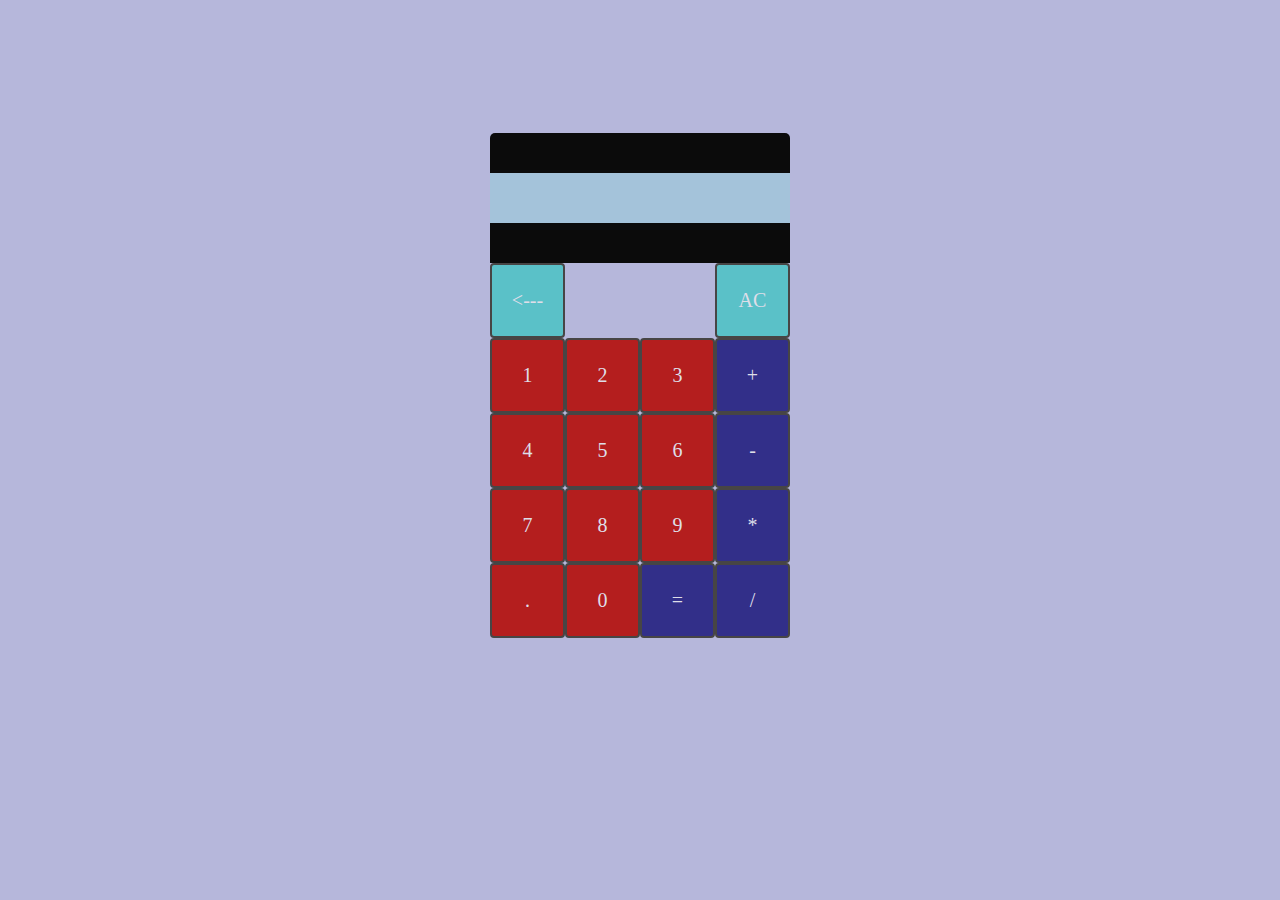
<file: calculator/index.html>
<!DOCTYPE html>
<html lang="en">
<head>
    <meta charset="UTF-8">
    <meta http-equiv="X-UA-Compatible" content="IE=edge">
    <meta name="viewport" content="width=device-width, initial-scale=1.0">
    <link rel="stylesheet" href="styles.css">
    <script src="app.js" defer></script>
    <title>Calculator</title>
</head>
<body>

    <div class="container">
        <div class="calculator">
                                      
            <p class="screen"></p>            
            <div class="remove">
                <button class="selection" data-clear="backspace"><---</button> <!--use data-wiper if necessary-->
                <button class="clear" data-clear="clear">AC</button>
            </div>
            <div class="first">
                <button class="selection" data-val="1">1</button>
                <button class="selection" data-val="2">2</button>
                <button class="selection" data-val="3">3</button>
                <button class="selection" data-oper="+">+</button>
            </div>
            <div class="second">
                <button class="selection" data-val="4">4</button>
                <button class="selection" data-val="5">5</button>
                <button class="selection" data-val="6">6</button>
                <button class="selection" data-oper="-">-</button>
            </div>
            <div class="third">
                <button class="selection"data-val="7">7</button>
                <button class="selection"data-val="8">8</button>
                <button class="selection"data-val="9">9</button>
                <button class="selection"data-oper="*">*</button>
            </div>
            <div class="fourth">
                <button class="selection" data-val=".">.</button>
                <button class="selection" data-val="0">0</button>
                <button class="selection" data-oper="=">=</button>
                <button class="selection" data-oper="/">/</button>
            </div>
        </div>
    </div>
    
</body>
</html>
</file>
<file: calculator/styles.css>
*{
    background-color: rgb(182, 183, 219);

}

.container{
    display: flex;
    justify-content: center;
    align-items: center;
}

.calculator{
    height: 300px;
    width: 300px;  
    background-color: rgb(11, 11, 11);    
    margin-top: 125px;
    flex-direction: column;
    border-radius: 5px;
}
.details{
    height: 25px;
    background-color: rgb(37, 55, 59);;
}
.remove {
    display: flex;    
    justify-content: space-between;
}

.screen{
    height:50px;
    display: flex;
    justify-content:right;
    font-size: 40px;
    overflow: auto;    
    background-color: rgb(164, 195, 218);
    
}
.display{
    height: 50px;
    width: auto;
    background-color:rgb(37, 55, 59);;
    margin: 5px;
    border-radius: 4px;
}
.first ,.first ~ div{
    display: flex;
    justify-content: center;
}
button{
    height: 75px;
    width: 75px;
    padding: 2px;
    padding-right: 6px;
    padding-left: 6px;
    background-color: rgb(91, 106, 109);
    border-radius: 4px;
    font-family: exo;
    border: 2px solid rgb(71, 69, 69);
    cursor: pointer;
    color: rgb(222, 222, 232);
    font-size: 20px;
}
[data-val]{
    background-color: rgb(180, 30, 30);
}
[data-oper]{
    background-color: rgb(50, 47, 137);
}
[data-clear]{
    background-color: rgb(90, 193, 200);
}

button:hover{
    background-color: rgb(17, 43, 48);
}
</file>
